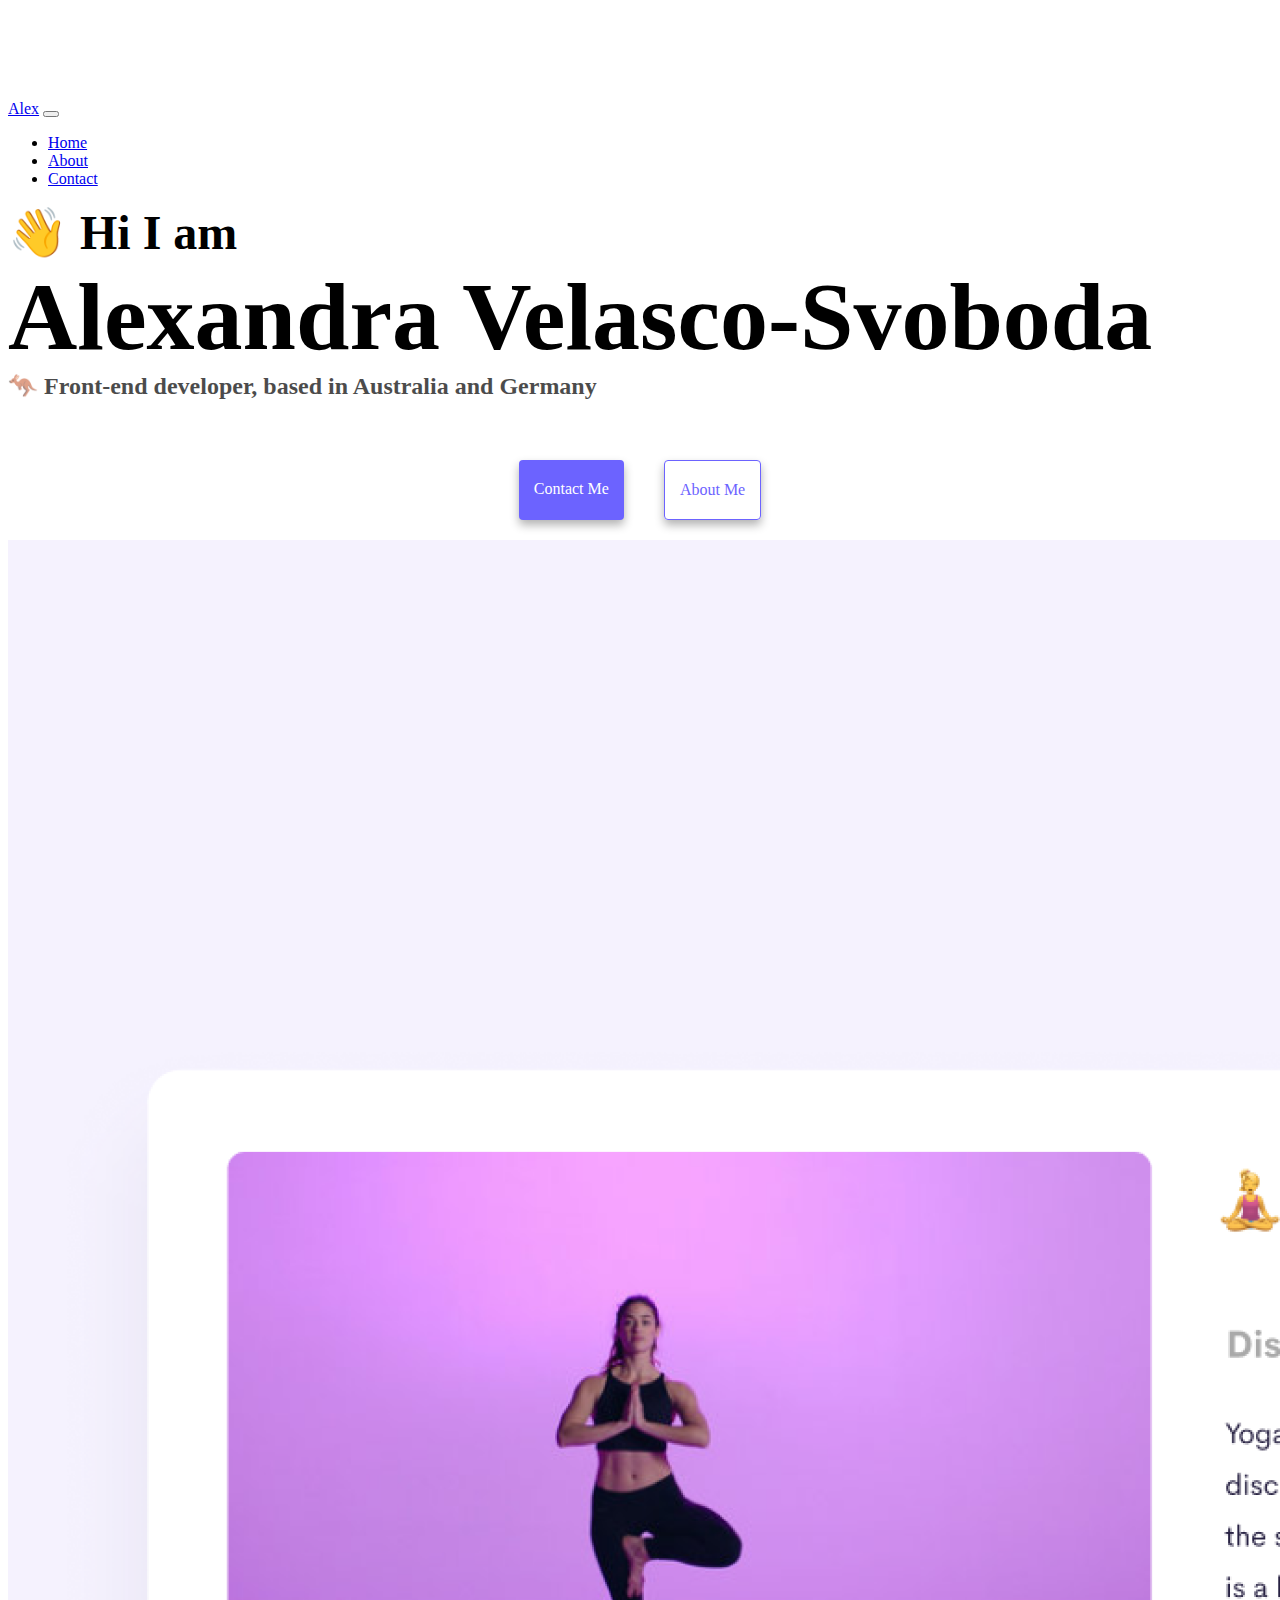
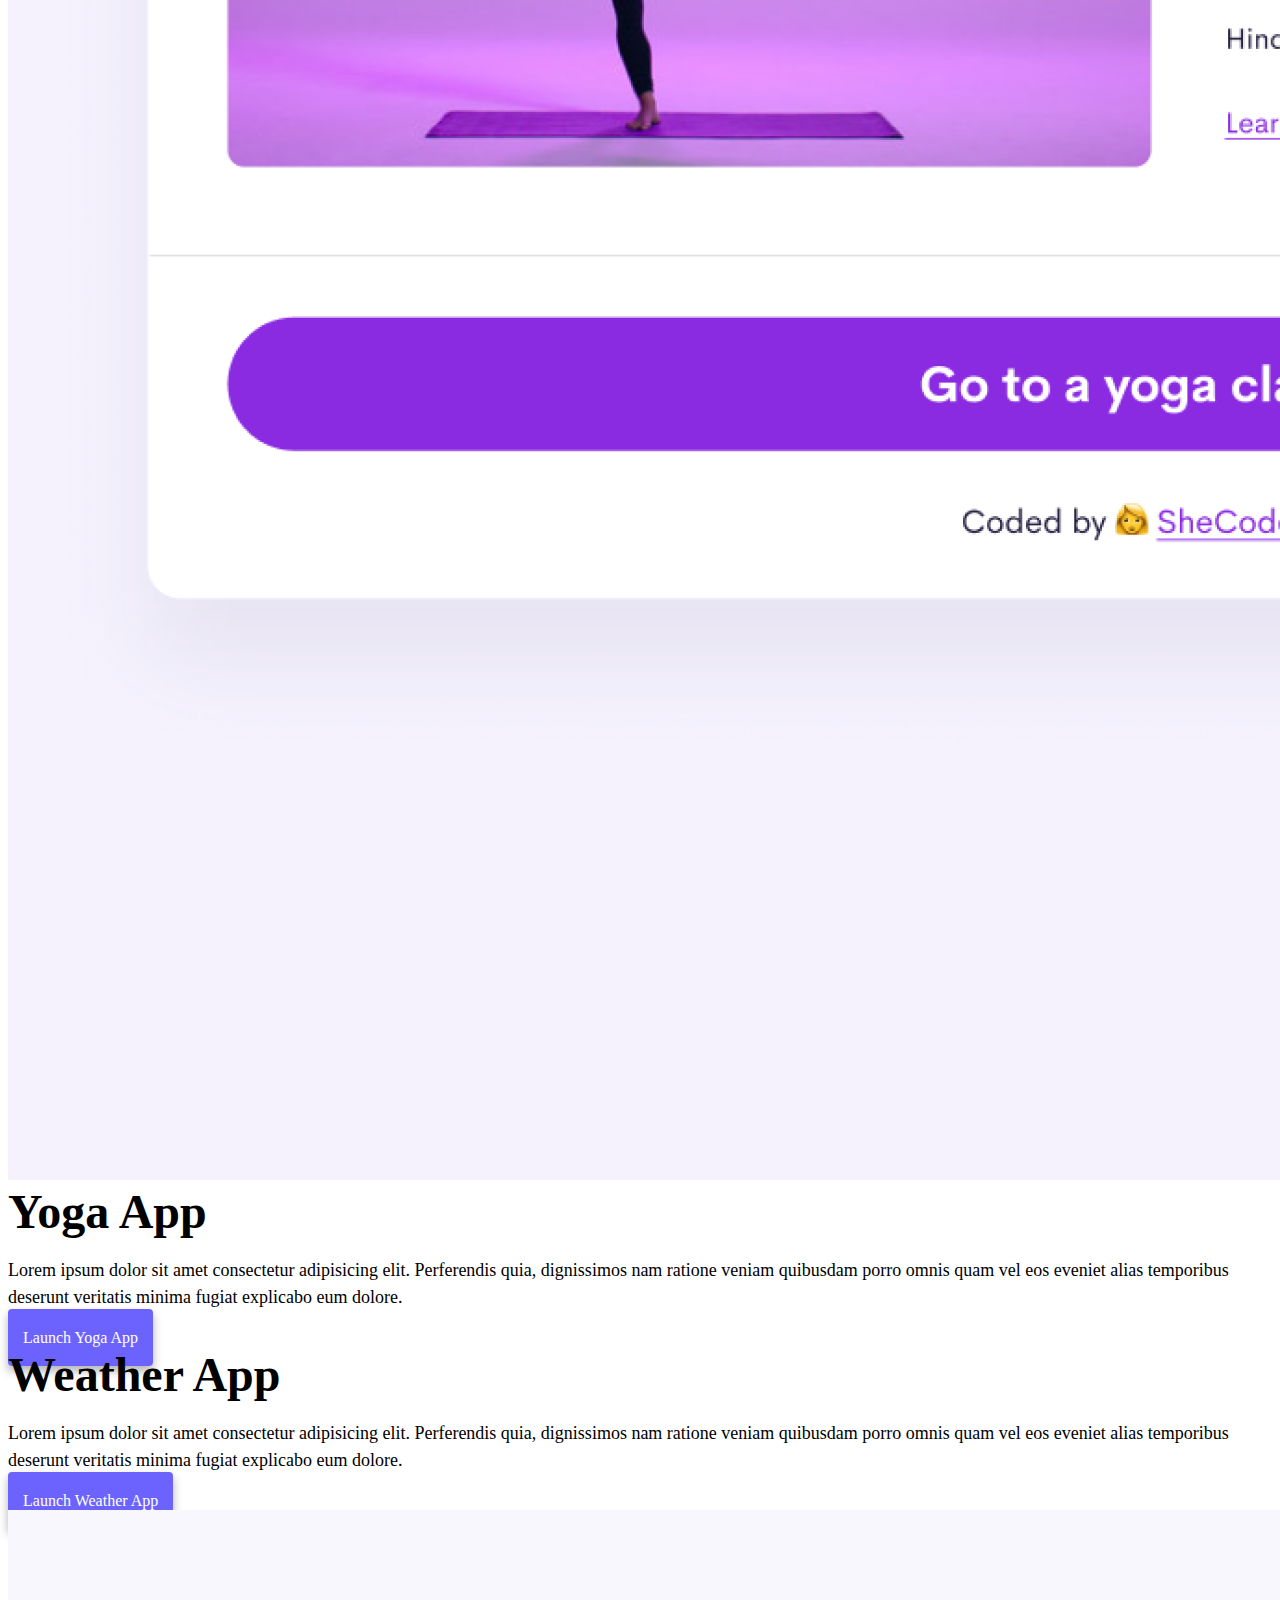
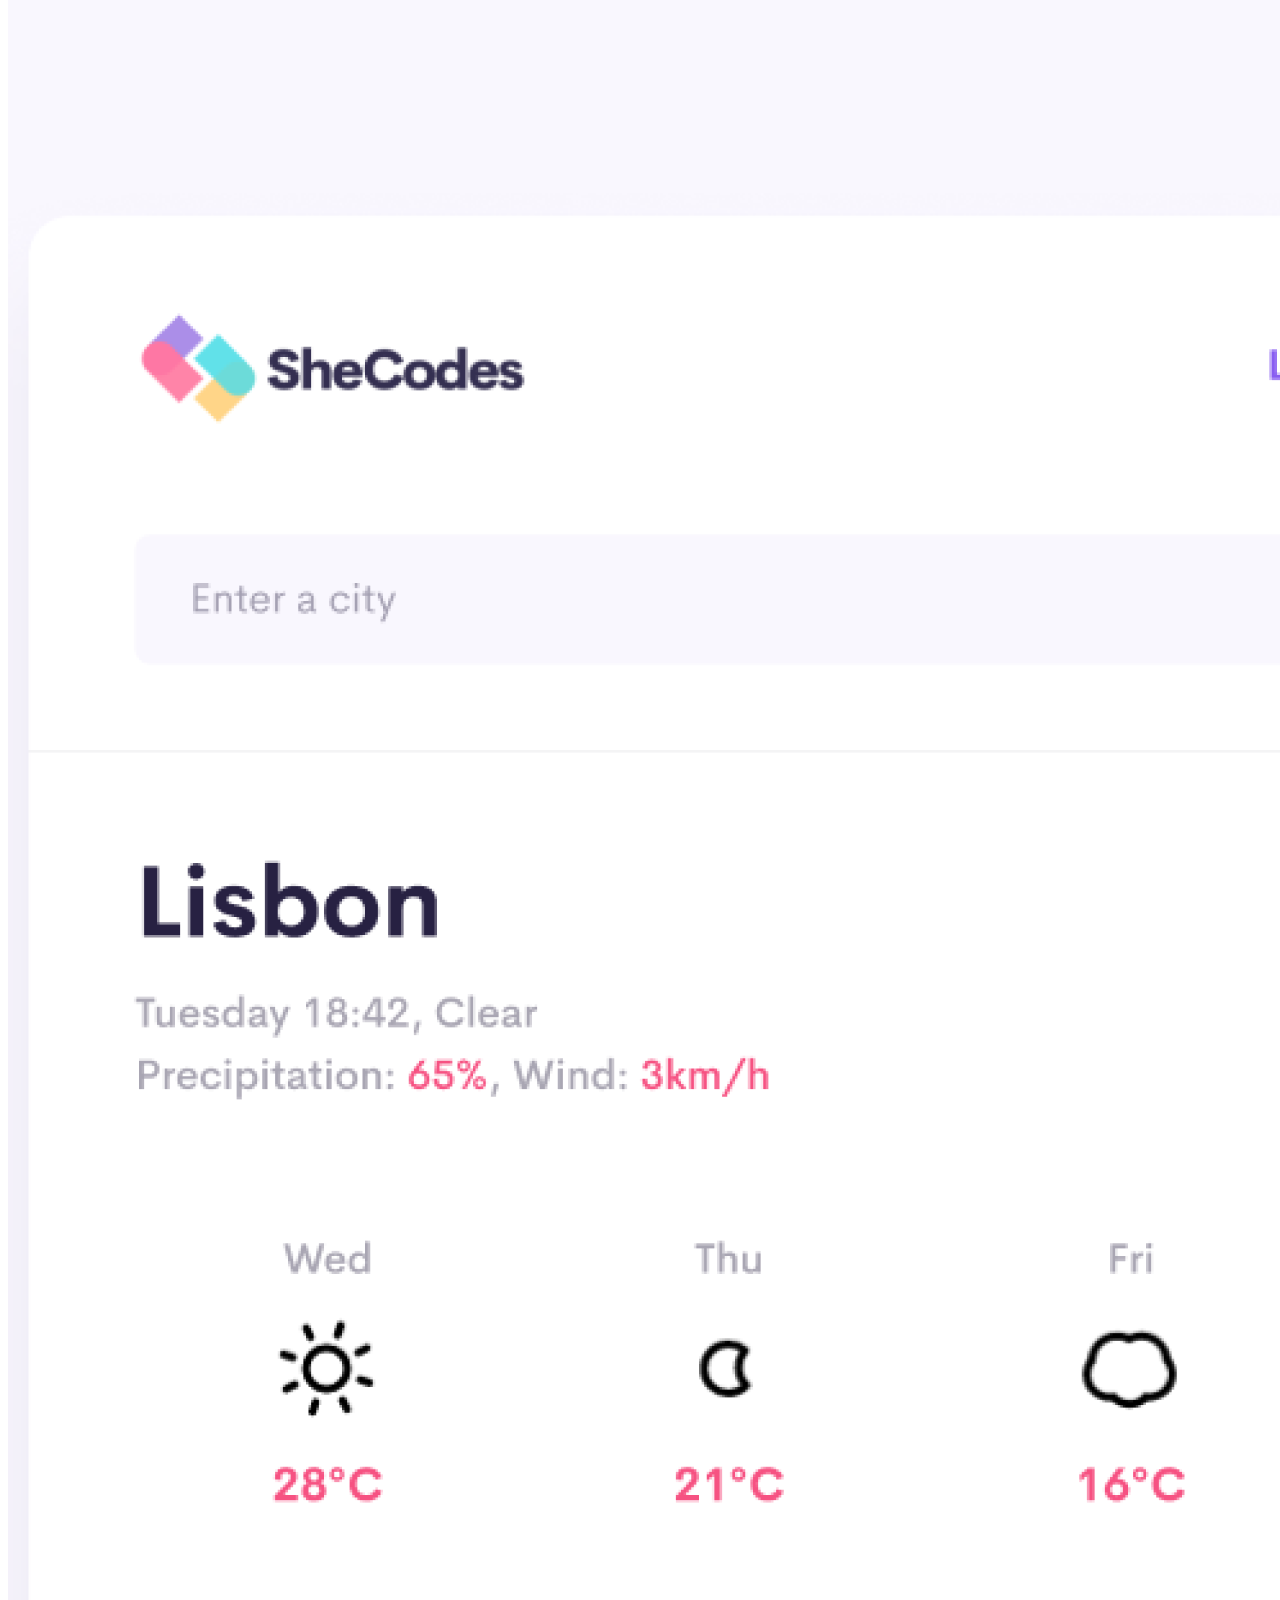
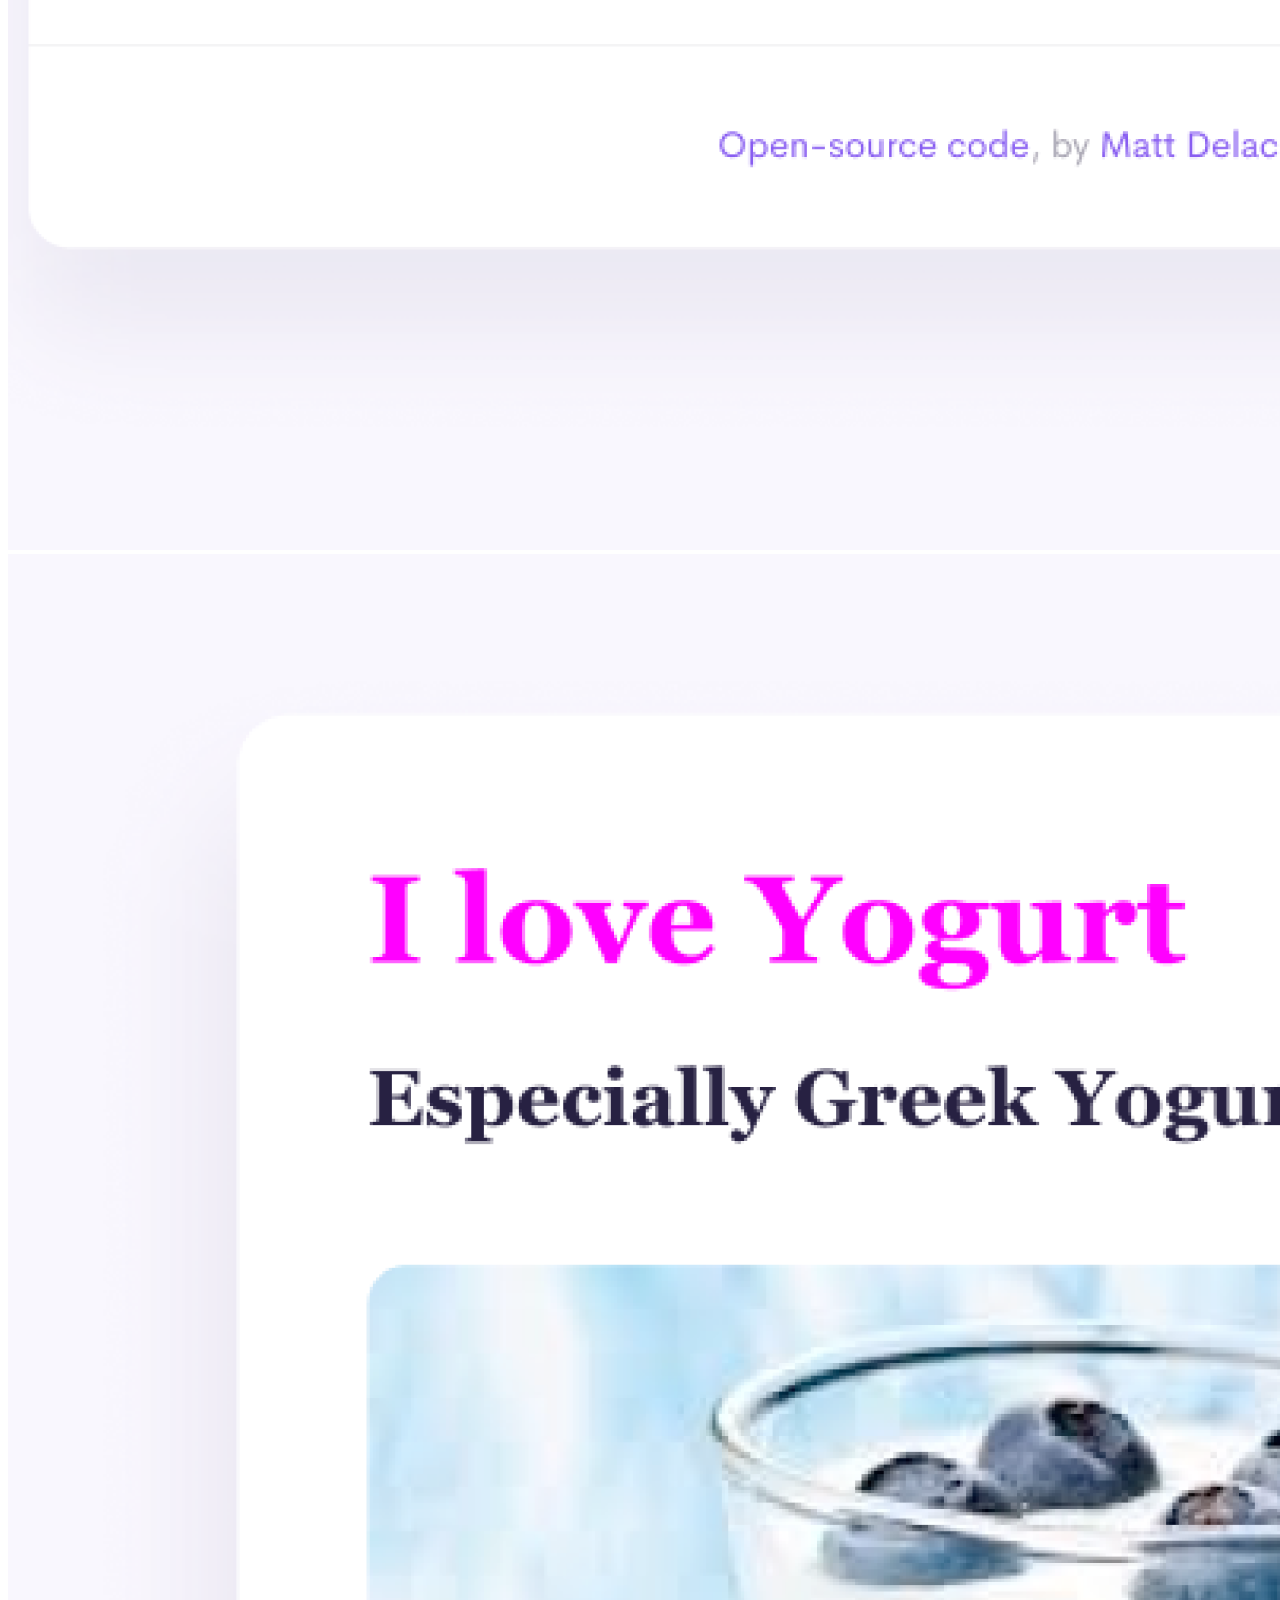
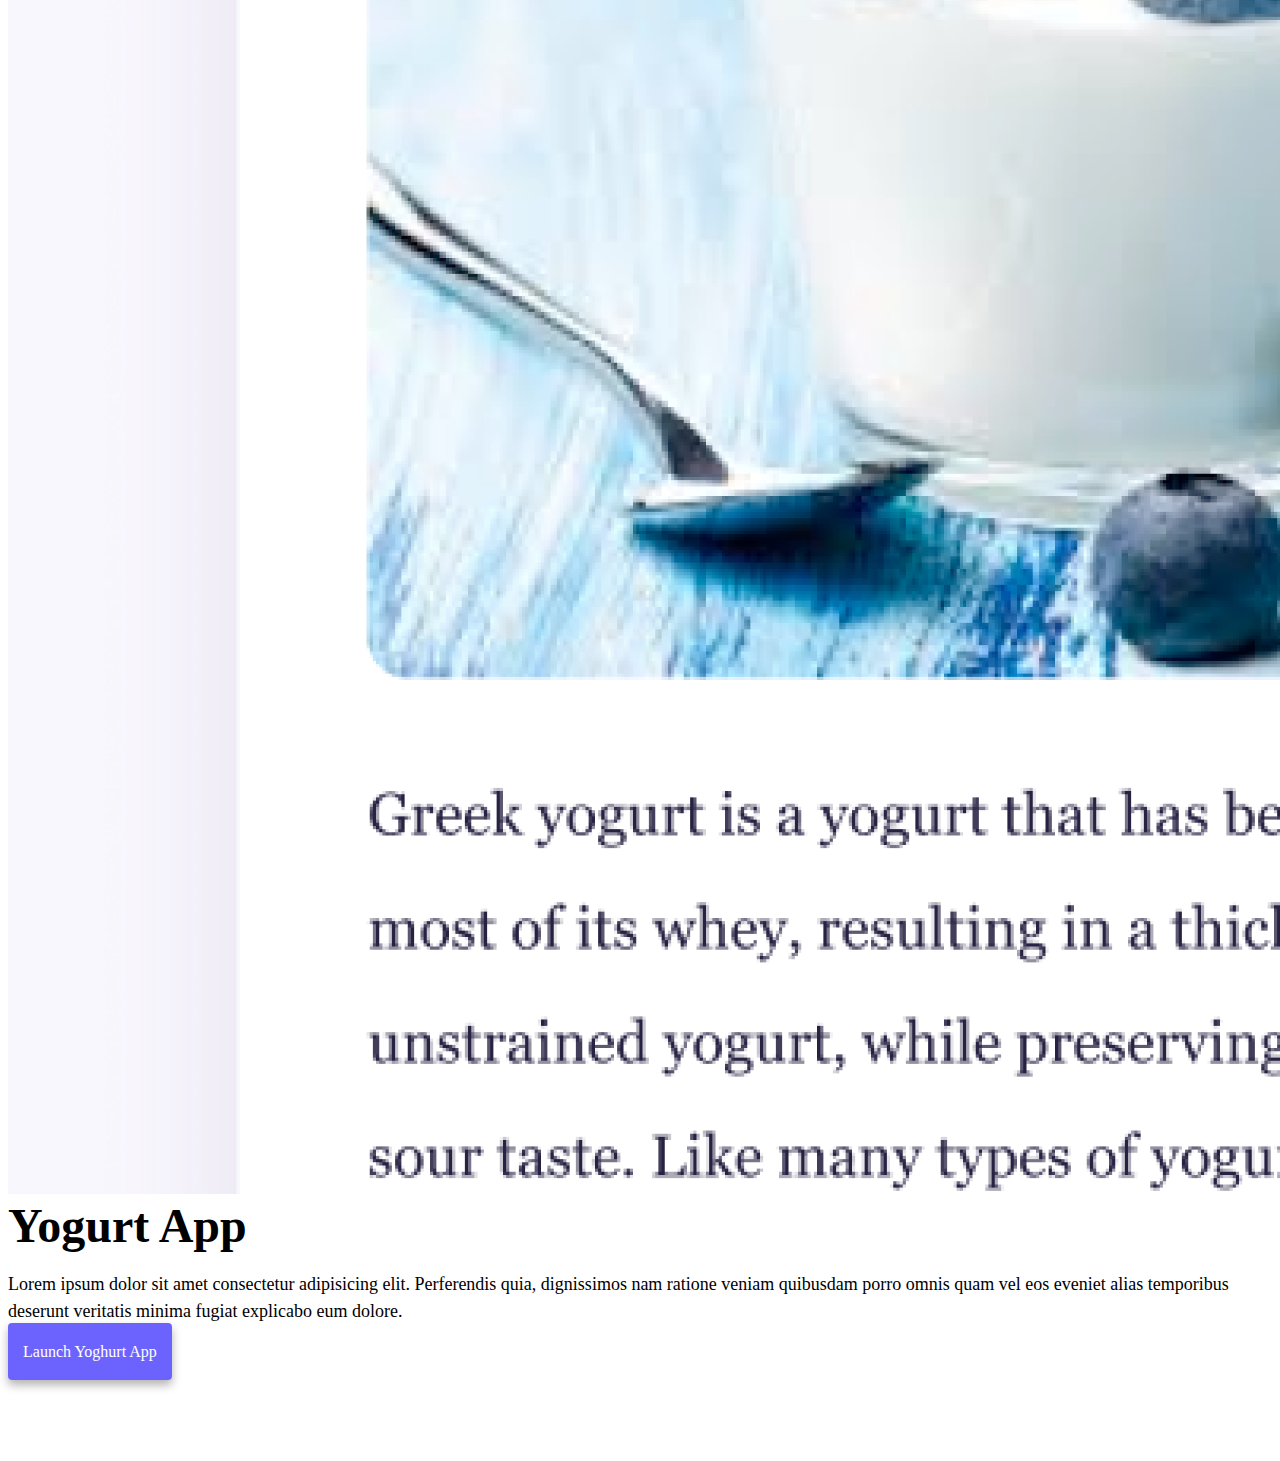
<file: index.html>
<!DOCTYPE html>
<html lang="en">
  <head>
    <meta charset="UTF-8" />
    <meta http-equiv="X-UA-Compatible" content="IE=edge" />
    <meta name="viewport" content="width=device-width, initial-scale=1.0" />
    <title>Alexandra Velasco-Svoboda: Front-end Website Developer</title>
    <link
      href="https://cdn.jsdelivr.net/npm/bootstrap@5.1.3/dist/css/bootstrap.min.css"
      rel="stylesheet"
      integrity="sha384-1BmE4kWBq78iYhFldvKuhfTAU6auU8tT94WrHftjDbrCEXSU1oBoqyl2QvZ6jIW3"
      crossorigin="anonymous"
    />
    <script
      src="https://cdn.jsdelivr.net/npm/bootstrap@5.1.3/dist/js/bootstrap.bundle.min.js"
      integrity="sha384-ka7Sk0Gln4gmtz2MlQnikT1wXgYsOg+OMhuP+IlRH9sENBO0LRn5q+8nbTov4+1p"
      crossorigin="anonymous"
    ></script>
    <link rel="stylesheet" href="/style.css" />
    <nav class="navbar navbar-expand-lg navbar-light bg-light fixed-top">
      <div class="container">
        <a class="navbar-brand" href="#">Alex</a>
        <button
          class="navbar-toggler"
          type="button"
          data-bs-toggle="collapse"
          data-bs-target="#navbarNavDropdown"
          aria-controls="navbarNavDropdown"
          aria-expanded="false"
          aria-label="Toggle navigation"
        >
          <span class="navbar-toggler-icon"></span>
        </button>
        <div class="collapse navbar-collapse" id="navbarNavDropdown">
          <ul class="navbar-nav">
            <li class="nav-item">
              <a class="nav-link" aria-current="page" href="/">Home</a>
            </li>
            <li class="nav-item">
              <a class="nav-link active" href="/about.html">About</a>
            </li>
            <li class="nav-item">
              <a class="nav-link" href="/about.html#contact">Contact</a>
            </li>
          </ul>
        </div>
      </div>
    </nav>
  </head>
  <body>
    <h2 class="text-center">👋 Hi I am</h2>
    <h1 class="text-center">Alexandra Velasco-Svoboda</h1>
    <meta
      name="description"
      content="Front-end web developer based in Melbourne, Australia and Berlin, Germany"
    />
    <h3 class="text-center">
      🦘 Front-end developer, based in Australia and Germany
    </h3>
    <div class="navigation-links mb-5">
      <a href="/about.html#contact" class="primary-link">Contact me</a>
      <a href="/about.html" class="secondary-link">About me</a>
    </div>

    <div class="container" id="homepage-body">
      <div class="row">
        <div class="col-md-6">
          <img
            src="/images/yoga.png"
            alt="yoga application"
            class="img-fluid rounded"
            id="yoga-img"
            title="Yoga project"
          />
        </div>
        <div class="col-md-6">
          <h2 class="mb-3">Yoga App</h2>
          <p>
            Lorem ipsum dolor sit amet consectetur adipisicing elit. Perferendis
            quia, dignissimos nam ratione veniam quibusdam porro omnis quam vel
            eos eveniet alias temporibus deserunt veritatis minima fugiat
            explicabo eum dolore.
          </p>
          <div class="mt-5">
            <a href="#" class="primary-link" id="button-1" title="Yoga App"
              >Launch Yoga App</a
            >
          </div>
        </div>
      </div>
      <div class="row mt-5">
        <div class="col-md-6">
          <h2 class="mb-3">Weather App</h2>
          <p>
            Lorem ipsum dolor sit amet consectetur adipisicing elit. Perferendis
            quia, dignissimos nam ratione veniam quibusdam porro omnis quam vel
            eos eveniet alias temporibus deserunt veritatis minima fugiat
            explicabo eum dolore.
          </p>
          <div class="mb-5 mt-5">
            <a href="#" class="primary-link" id="button-2" title="Weather App">
              Launch Weather App
            </a>
          </div>
        </div>
        <div class="col-md-6">
          <img
            src="/images/weather.png"
            alt="weather application"
            class="img-fluid rounded"
            id="weather-img"
            title="Weather project"
          />
        </div>
      </div>
      <div class="row mt-5">
        <div class="col-md-6">
          <img
            src="/images/yogurt.png"
            alt="yogurt application"
            class="img-fluid rounded"
            id="yogurt-img"
            title="Yogurt project"
          />
        </div>
        <div class="col-md-6">
          <h2 class="mb-3">Yogurt App</h2>
          <p>
            Lorem ipsum dolor sit amet consectetur adipisicing elit. Perferendis
            quia, dignissimos nam ratione veniam quibusdam porro omnis quam vel
            eos eveniet alias temporibus deserunt veritatis minima fugiat
            explicabo eum dolore.
          </p>
          <div class="mt-5">
            <a href="#" class="primary-link" id="button-3" title="Yogurt App"
              >Launch Yoghurt App</a
            >
          </div>
        </div>
      </div>
    </div>
  </body>
</html>
</file>
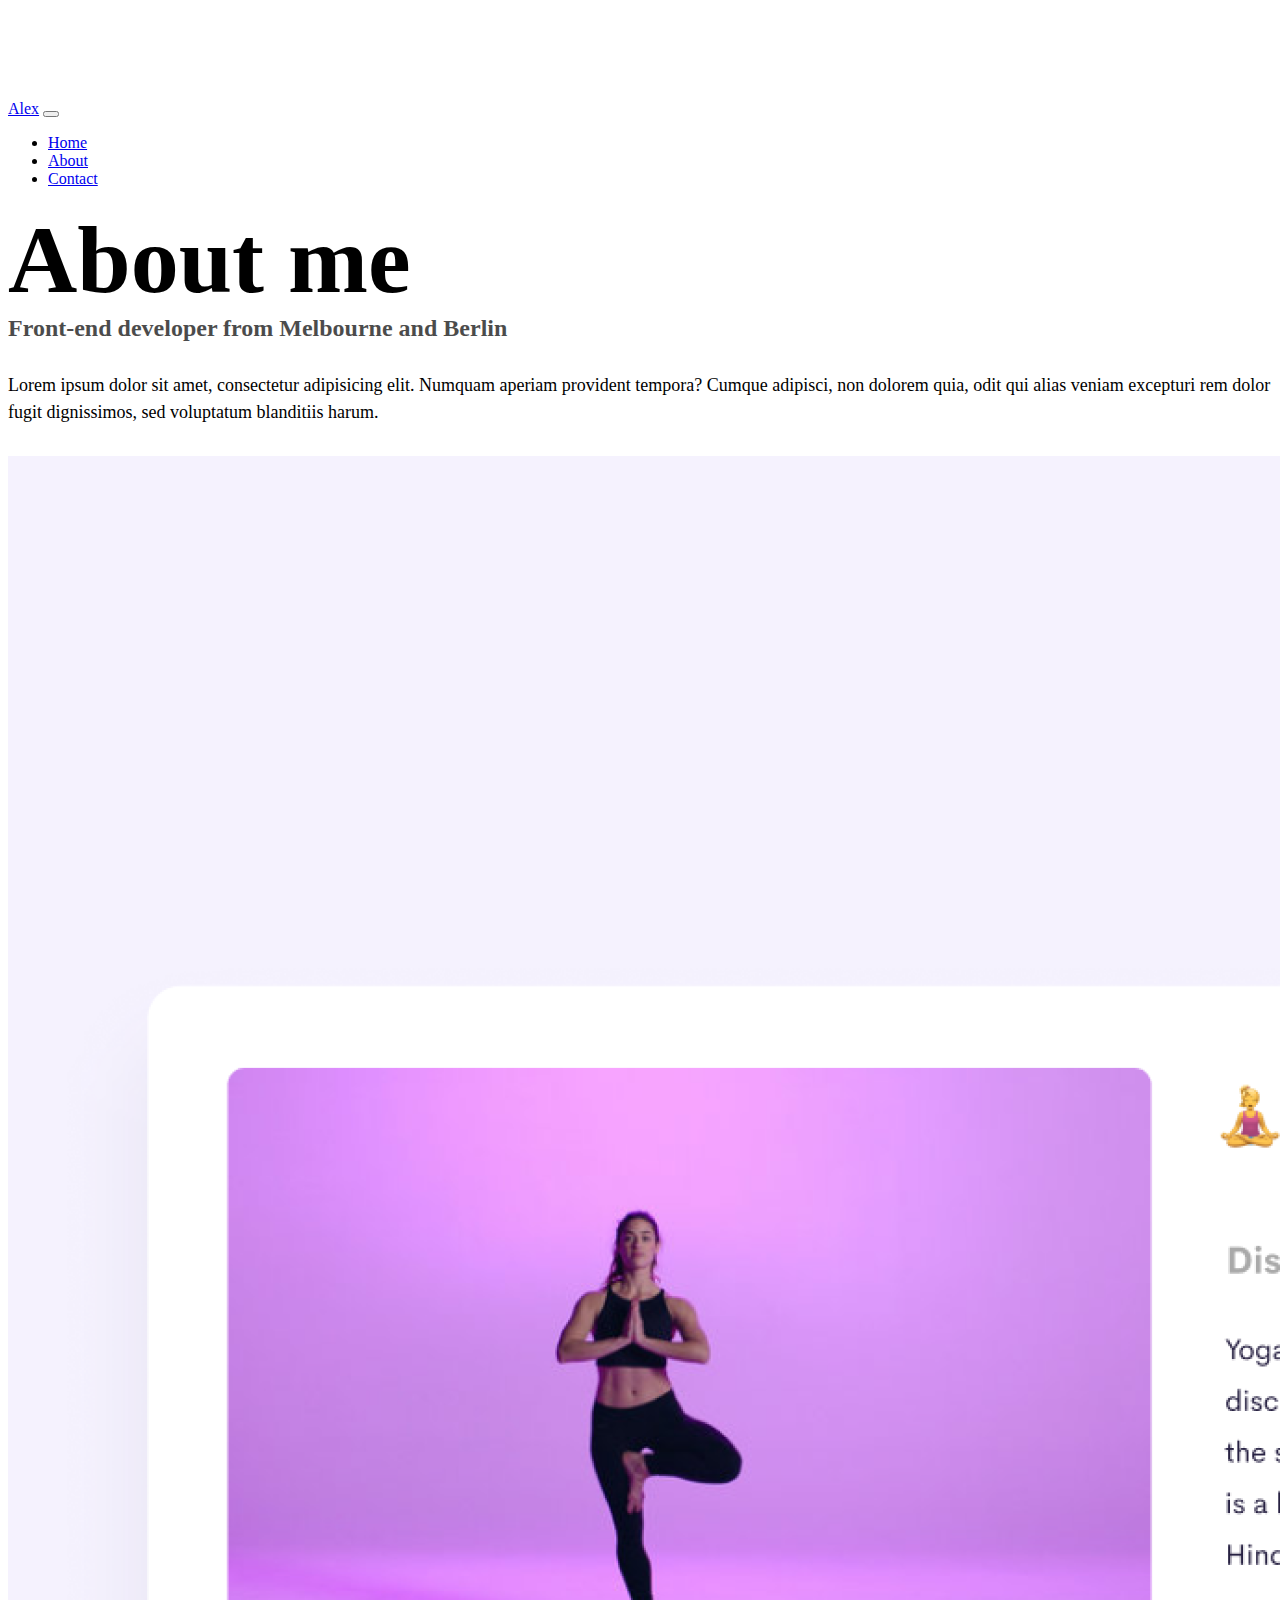
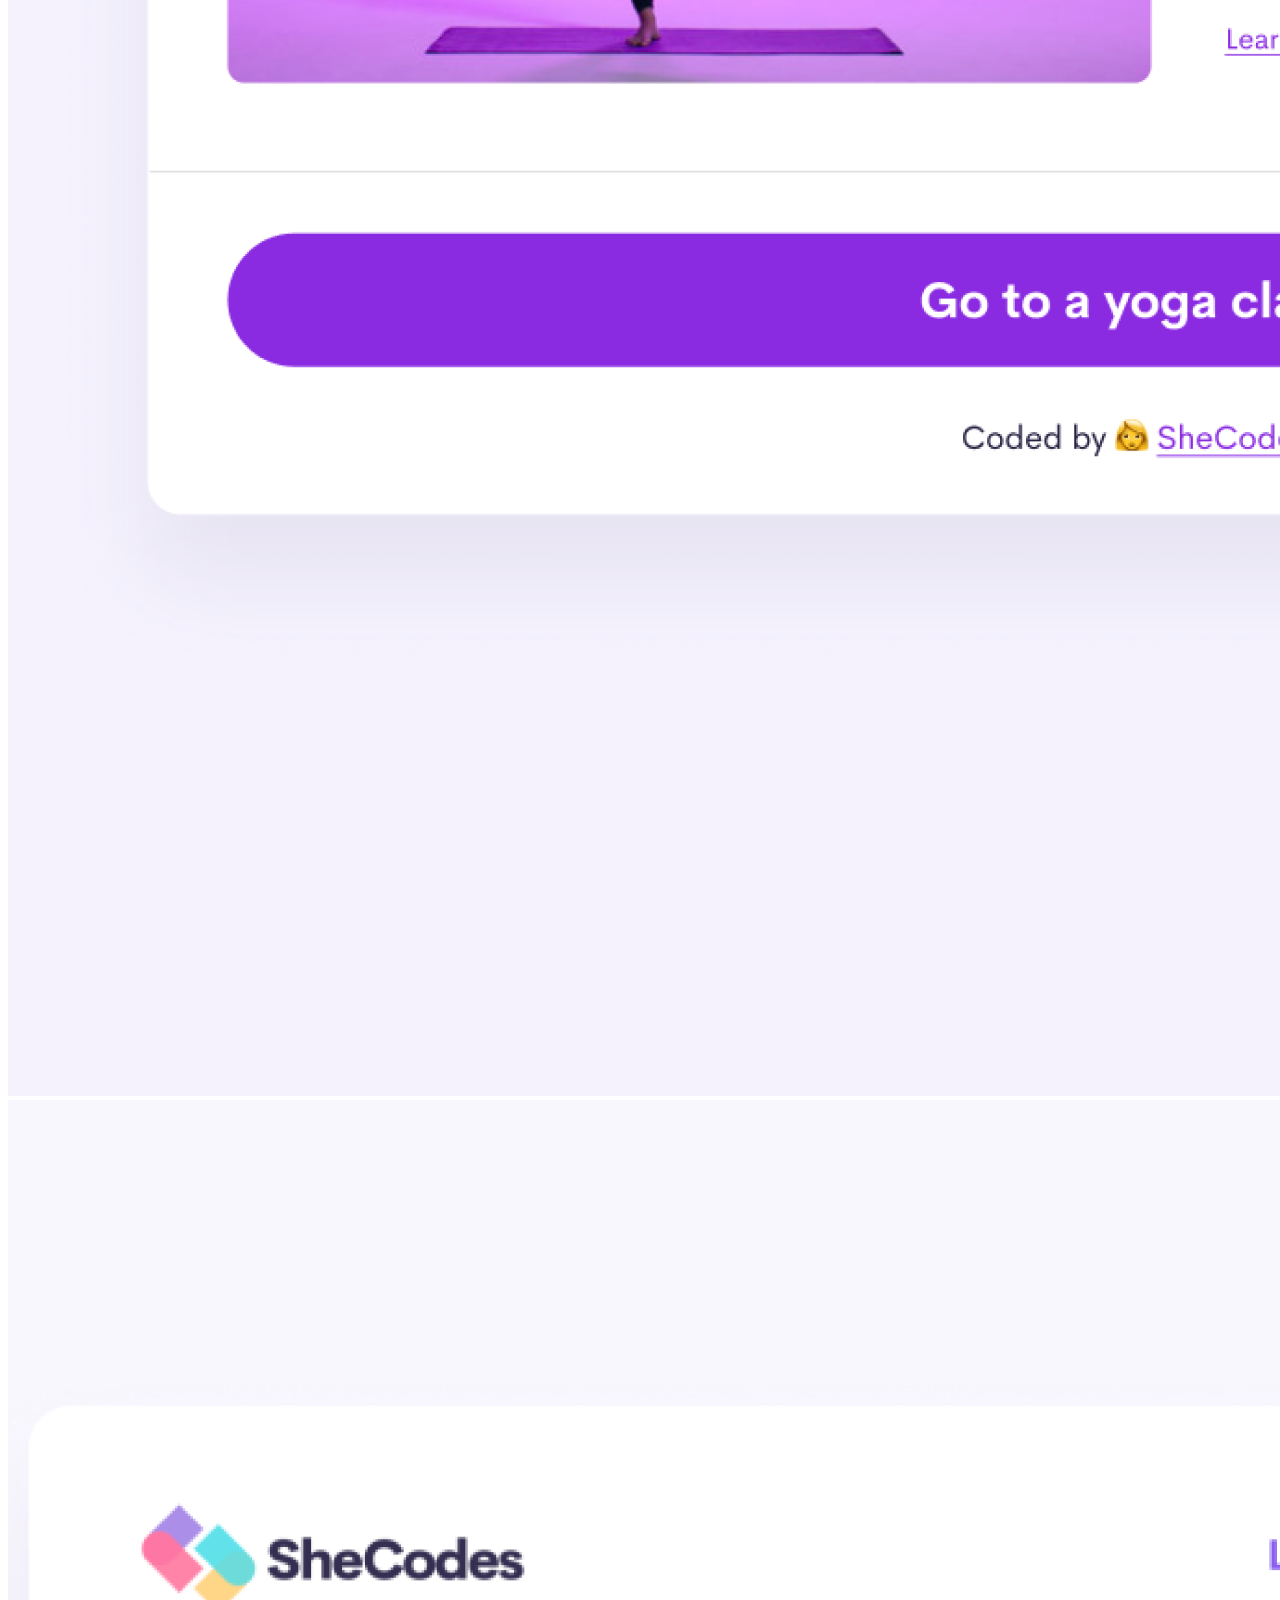
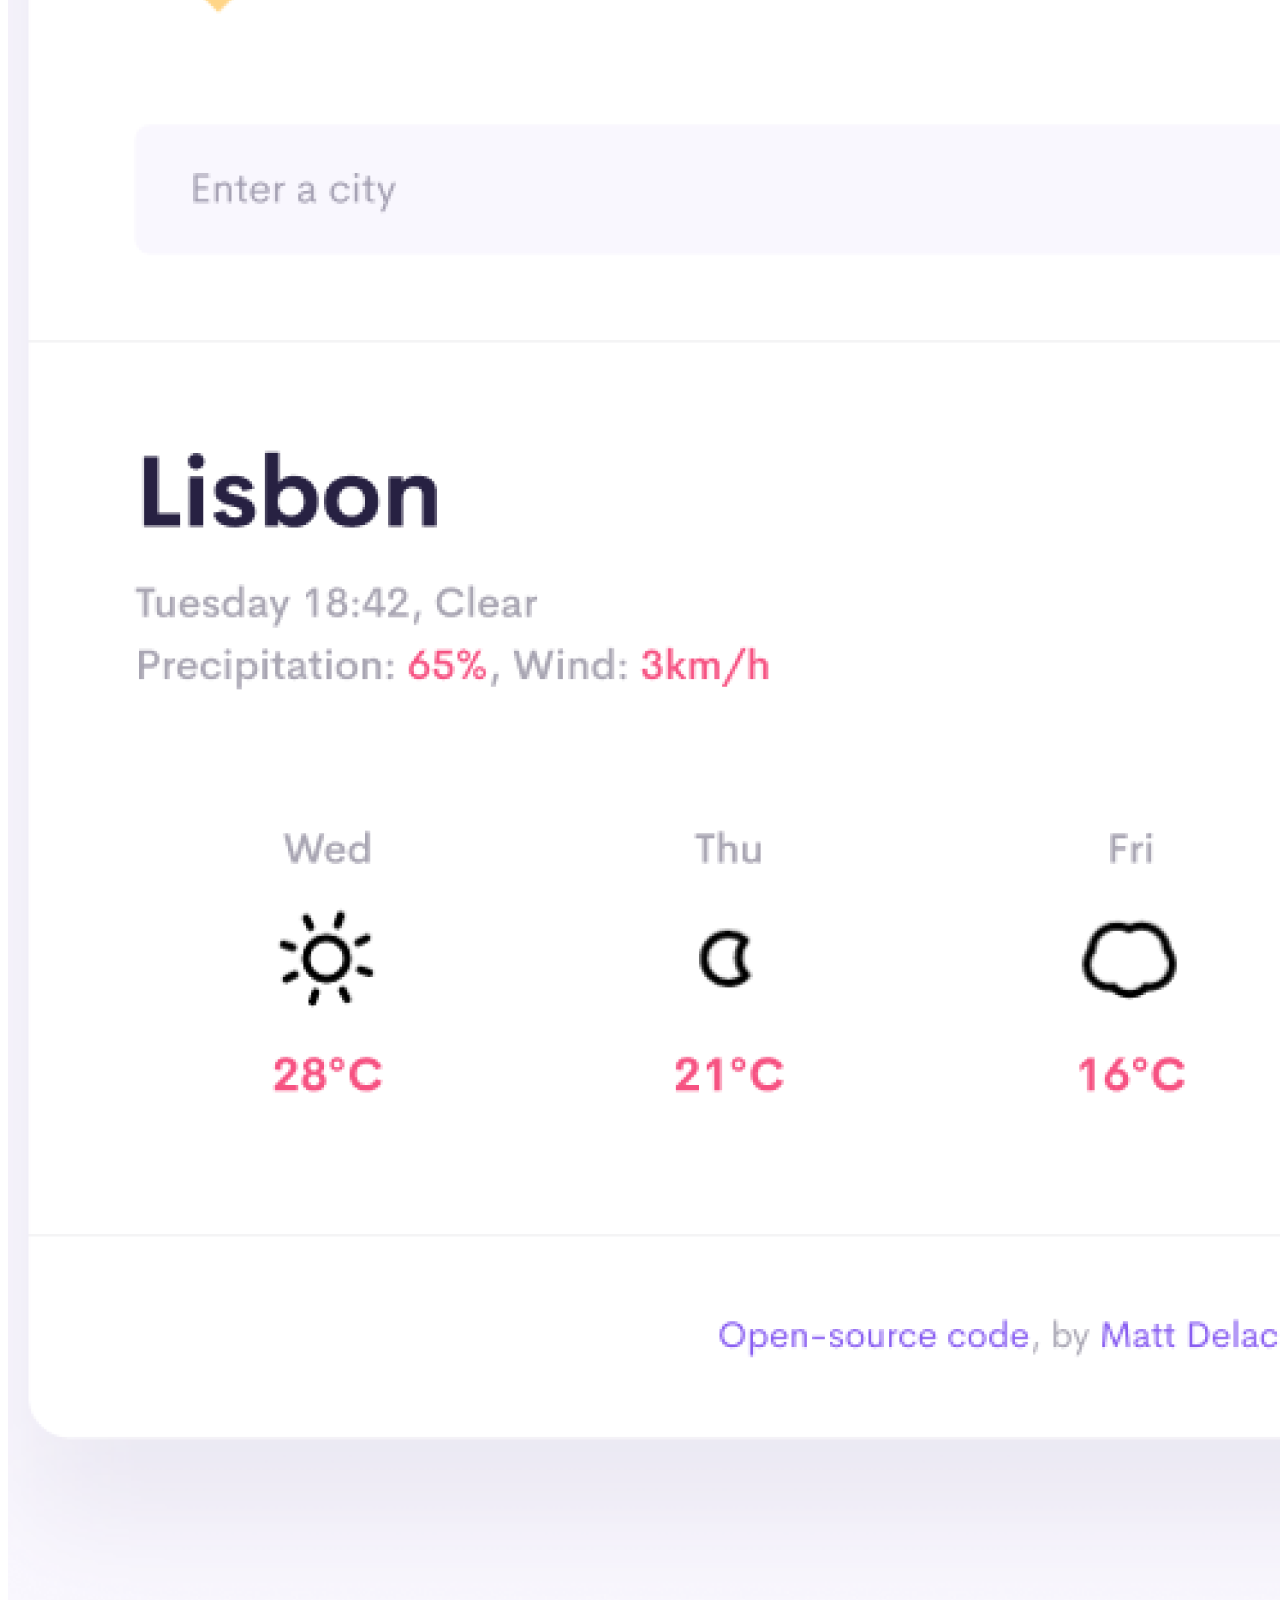
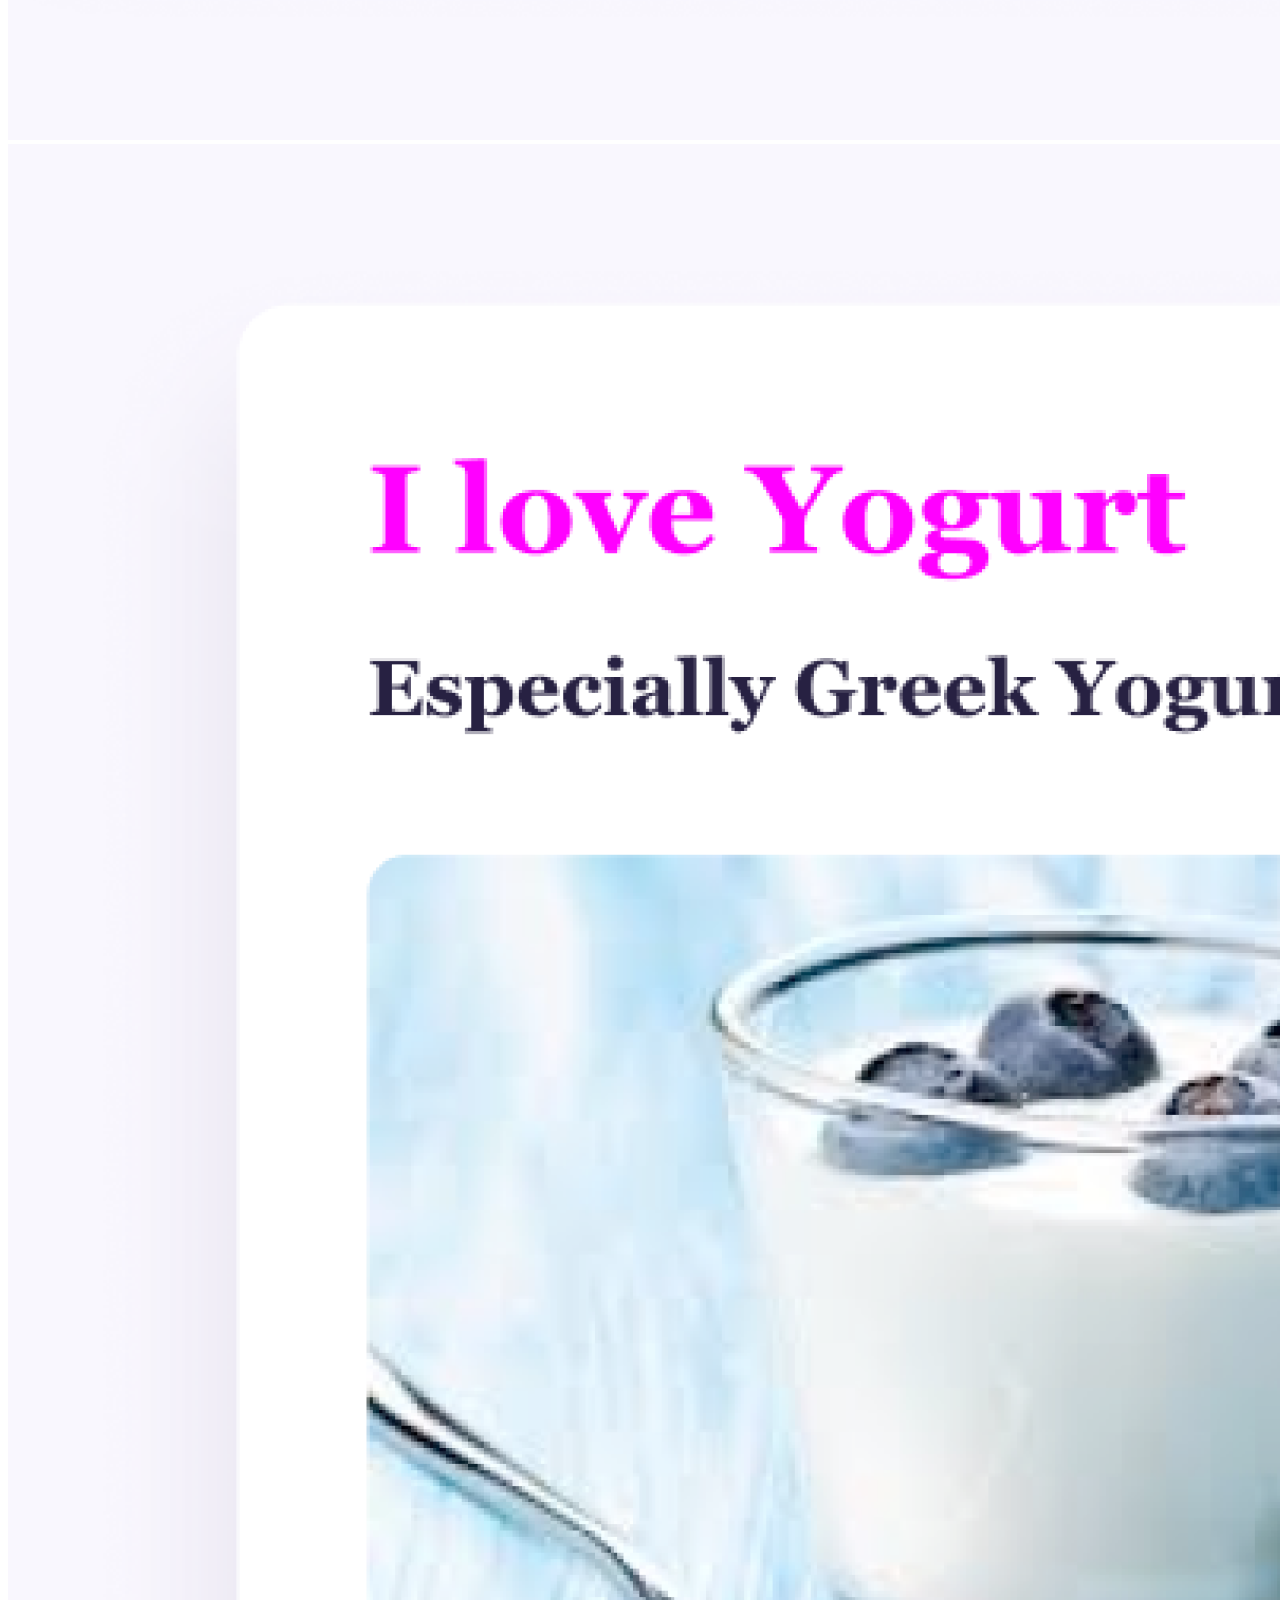
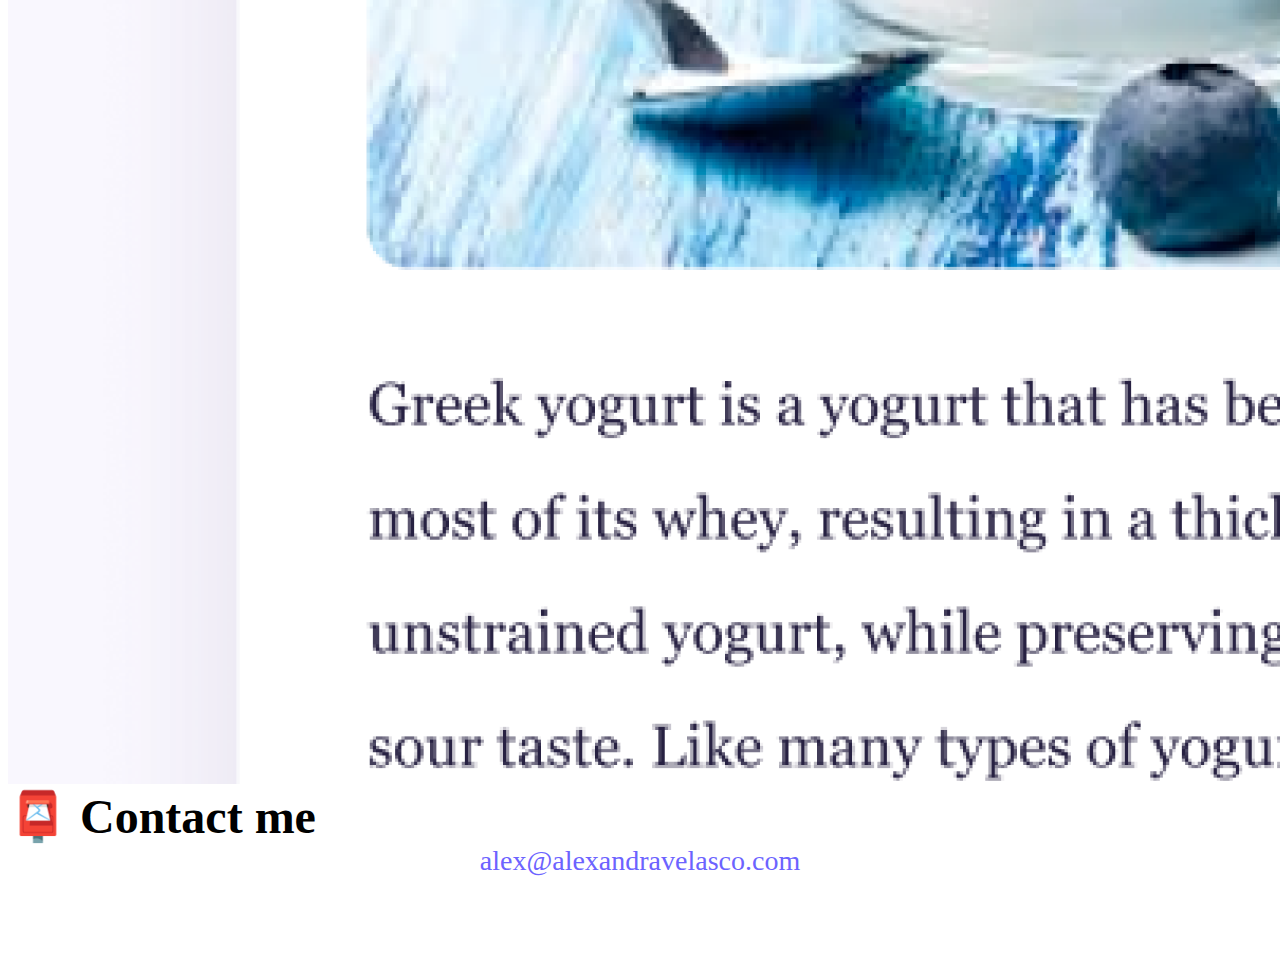
<file: about.html>
<!DOCTYPE html>
<html lang="en">
  <head>
    <meta charset="UTF-8" />
    <meta http-equiv="X-UA-Compatible" content="IE=edge" />
    <meta name="viewport" content="width=device-width, initial-scale=1.0" />
    <link
      href="https://cdn.jsdelivr.net/npm/bootstrap@5.1.3/dist/css/bootstrap.min.css"
      rel="stylesheet"
      integrity="sha384-1BmE4kWBq78iYhFldvKuhfTAU6auU8tT94WrHftjDbrCEXSU1oBoqyl2QvZ6jIW3"
      crossorigin="anonymous"
    />
    <script
      src="https://cdn.jsdelivr.net/npm/bootstrap@5.1.3/dist/js/bootstrap.bundle.min.js"
      integrity="sha384-ka7Sk0Gln4gmtz2MlQnikT1wXgYsOg+OMhuP+IlRH9sENBO0LRn5q+8nbTov4+1p"
      crossorigin="anonymous"
    ></script>
    <link rel="stylesheet" href="/style.css" />
    <title>Alexandra Velasco-Svoboda: Front-end Website Developer</title>
    <nav class="navbar navbar-expand-lg navbar-light bg-light fixed-top">
      <div class="container">
        <a class="navbar-brand" href="/">Alex</a>
        <button
          class="navbar-toggler"
          type="button"
          data-bs-toggle="collapse"
          data-bs-target="#navbarNavDropdown"
          aria-controls="navbarNavDropdown"
          aria-expanded="false"
          aria-label="Toggle navigation"
        >
          <span class="navbar-toggler-icon"></span>
        </button>
        <div class="collapse navbar-collapse" id="navbarNavDropdown">
          <ul class="navbar-nav">
            <li class="nav-item">
              <a class="nav-link" aria-current="page" href="/">Home</a>
            </li>
            <li class="nav-item">
              <a class="nav-link active" href="/about.html">About</a>
            </li>
            <li class="nav-item">
              <a class="nav-link" href="/about.html#contact">Contact</a>
            </li>
          </ul>
        </div>
      </div>
    </nav>
  </head>
  <body>
    <h1 class="text-center">About me</h1>
    <meta
      name="description"
      content="Front-end web developer based in Melbourne, Australia and Berlin, Germany"
    />
    <h3 class="text-center mt-3">
      Front-end developer from Melbourne and Berlin
    </h3>
    <div class="about-paragraphs text-center">
      <p>
        Lorem ipsum dolor sit amet, consectetur adipisicing elit. Numquam
        aperiam provident tempora? Cumque adipisci, non dolorem quia, odit qui
        alias veniam excepturi rem dolor fugit dignissimos, sed voluptatum
        blanditiis harum.
      </p>
    </div>
    <div class="container">
      <div class="row">
        <div class="col-sm-4">
          <img
            src="/images/yoga.png"
            alt="yoga application"
            class="img-fluid rounded p-2 shadow mb-4"
            title="Yoga project"
          />
        </div>
        <div class="col-sm-4">
          <img
            src="/images/weather.png"
            alt="weather application"
            class="img-fluid rounded p-2 shadow mb-4"
            title="Weather project"
          />
        </div>
        <div class="col-sm-4">
          <img
            src="/images/yogurt.png"
            alt="yogurt application"
            class="img-fluid rounded p-2 shadow mb-4"
            title="Yogurt project"
          />
        </div>
      </div>
    </div>
    <div id="contact" class="mt-5">
      <h2 class="text-center" id="contact-me">📮 Contact me</h2>
      <a
        href="mailto:alex@alexandravelasco.com"
        class="email-link"
        id="email-link"
        >alex@alexandravelasco.com</a
      >
    </div>
  </body>
</html>
</file>
<file: style.css>
:root {
  --primary-color: #6c63ff;
  --secondary-color: #f5f2fe;
  --box-shadow: 0 5px 10px rgba(0, 0, 0, 0.3);
}

body {
  margin-top: 100px;
  margin-bottom: 100px;
}

h1,
h2,
h3 {
  margin: 0;
}

h1 {
  font-size: 96px;
}

h2 {
  font-size: 48px;
}

h3 {
  font-size: 24px;
  opacity: 0.7;
}

p {
  border-radius: 4px;
  font-size: 18px;
  line-height: 1.5;
}

.navigation-links {
  display: flex;
  margin-top: 40px;
  justify-content: center;
}

.navigation-links a {
  margin: 20px;
  border-radius: 4px;
  padding: 20px 15px;
}

.primary-link {
  background: var(--primary-color);
  box-shadow: var(--box-shadow);
  color: white;
  text-decoration: none;
  text-transform: capitalize;
}
.secondary-link {
  color: var(--primary-color);
  box-shadow: var(--box-shadow);
  border: 1px solid var(--primary-color);
  text-decoration: none;
  text-transform: capitalize;
}

.about-link {
  color: var(--primary-color);
  border: 1px solid var(--primary-color);
}

.homepage-link {
  color: var(--primary-color);
  text-align: center;
  display: block;
}

.email-link {
  display: flex;
  justify-content: center;
  color: var(--primary-color);
  font-size: 28px;
  text-decoration: none;
}

.email-link:hover {
  text-decoration: underline;
}

.primary-link {
  border-radius: 4px;
  padding: 20px 15px;
  text-decoration: none;
  text-transform: capitalize;
  background: var(--primary-color);
  box-shadow: var(--box-shadow);
  color: white;
}

.about-paragraphs {
  margin: 30px 0;
}

@media (max-width: 576px) {
  #yoga-img,
  #weather-img,
  #yogurt-img {
    display: none;
  }

  h2,
  p {
    text-align: center;
    font-size: 17px;
  }

  h1 {
    font-size: 40px;
    margin-left: 10px;
    margin-right: 10px;
    margin-bottom: 10px;
    line-height: 1;
  }

  h2 {
    font-size: 28px;
  }

  h3 {
    font-size: 20px;
  }

  #button-1,
  #button-2,
  #button-3 {
    display: block;
    text-align: center;
    margin: 0 18px;
  }
  body {
    padding: 30px;
    margin-top: 50px;
    margin-bottom: 30px;
  }

  #contact-me,
  #email-link {
    font-size: 20px;
  }
}
</file>
